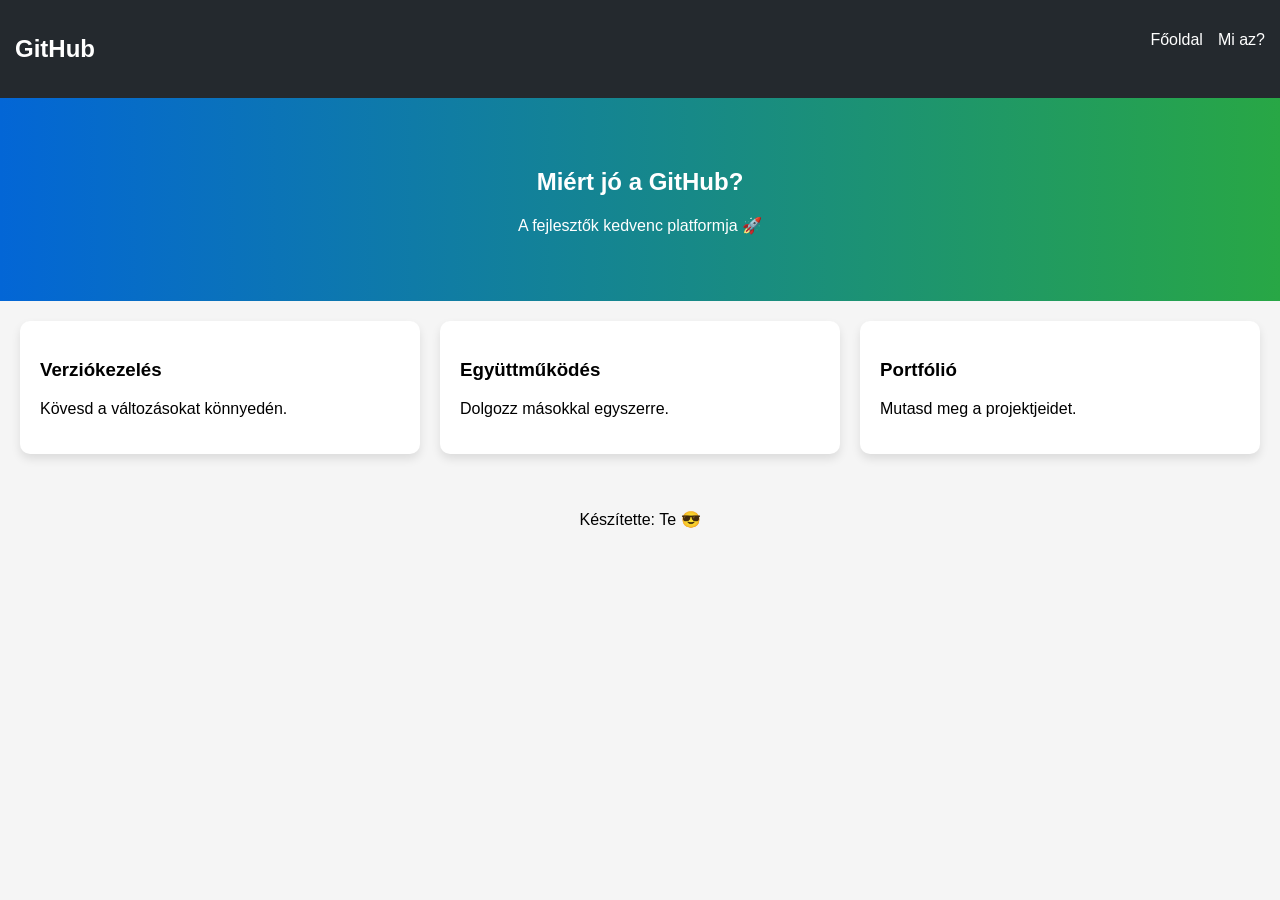
<file: index.html>
<!DOCTYPE html>
<html lang="hu">
<head>
    <meta charset="UTF-8">
    <title>GitHub bemutató</title>
    <link rel="stylesheet" href="style.css">
</head>
<body>

<nav>
    <h1>GitHub</h1>
    <ul>
        <li><a href="index.html">Főoldal</a></li>
        <li><a href="about.html">Mi az?</a></li>
    </ul>
</nav>

<header>
    <h2>Miért jó a GitHub?</h2>
    <p>A fejlesztők kedvenc platformja 🚀</p>
</header>

<section class="cards">
    <div class="card">
        <h3>Verziókezelés</h3>
        <p>Kövesd a változásokat könnyedén.</p>
    </div>
    <div class="card">
        <h3>Együttműködés</h3>
        <p>Dolgozz másokkal egyszerre.</p>
    </div>
    <div class="card">
        <h3>Portfólió</h3>
        <p>Mutasd meg a projektjeidet.</p>
    </div>
</section>

<footer>
    <p>Készítette: Te 😎</p>
</footer>

</body>
</html>
</file>
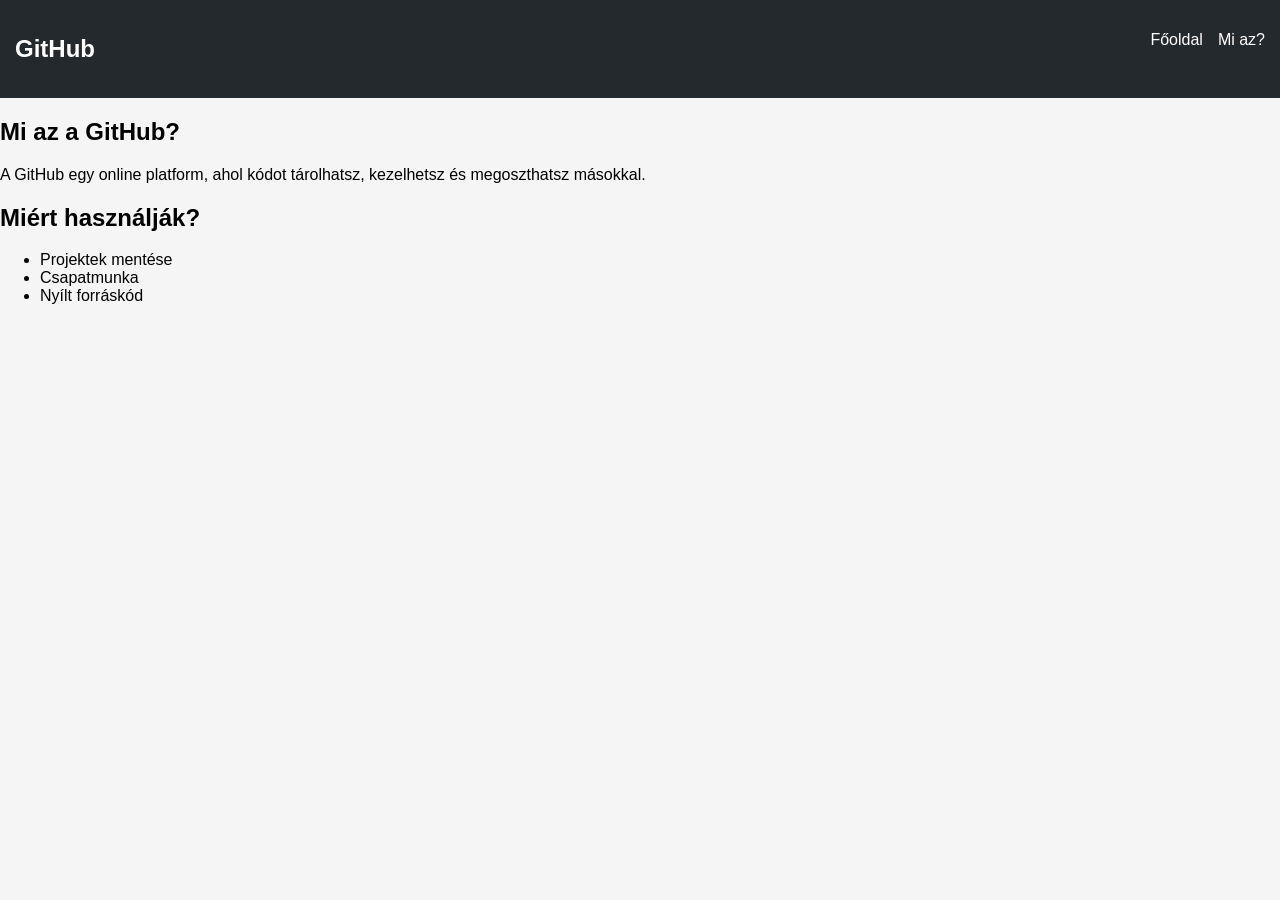
<file: about.html>
<!DOCTYPE html>
<html lang="hu">
<head>
    <meta charset="UTF-8">
    <title>Mi az a GitHub?</title>
    <link rel="stylesheet" href="style.css">
</head>
<body>

<nav>
    <h1>GitHub</h1>
    <ul>
        <li><a href="index.html">Főoldal</a></li>
        <li><a href="about.html">Mi az?</a></li>
    </ul>
</nav>

<section>
    <h2>Mi az a GitHub?</h2>
    <p>
        A GitHub egy online platform, ahol kódot tárolhatsz, kezelhetsz és megoszthatsz másokkal.
    </p>

    <h2>Miért használják?</h2>
    <ul>
        <li>Projektek mentése</li>
        <li>Csapatmunka</li>
        <li>Nyílt forráskód</li>
    </ul>
</section>

</body>
</html>
</file>
<file: style.css>
body {
    font-family: Arial, sans-serif;
    margin: 0;
    background: #f5f5f5;
}

nav {
    background: #24292e;
    color: white;
    display: flex;
    justify-content: space-between;
    padding: 15px;
}

nav ul {
    list-style: none;
    display: flex;
    gap: 15px;
}

nav a {
    color: white;
    text-decoration: none;
}

header {
    text-align: center;
    padding: 50px;
    background: linear-gradient(to right, #0366d6, #28a745);
    color: white;
}

.cards {
    display: flex;
    gap: 20px;
    padding: 20px;
}

.card {
    background: white;
    padding: 20px;
    border-radius: 10px;
    flex: 1;
    box-shadow: 0 5px 10px rgba(0,0,0,0.1);
}

footer {
    text-align: center;
    padding: 20px;
}
</file>
